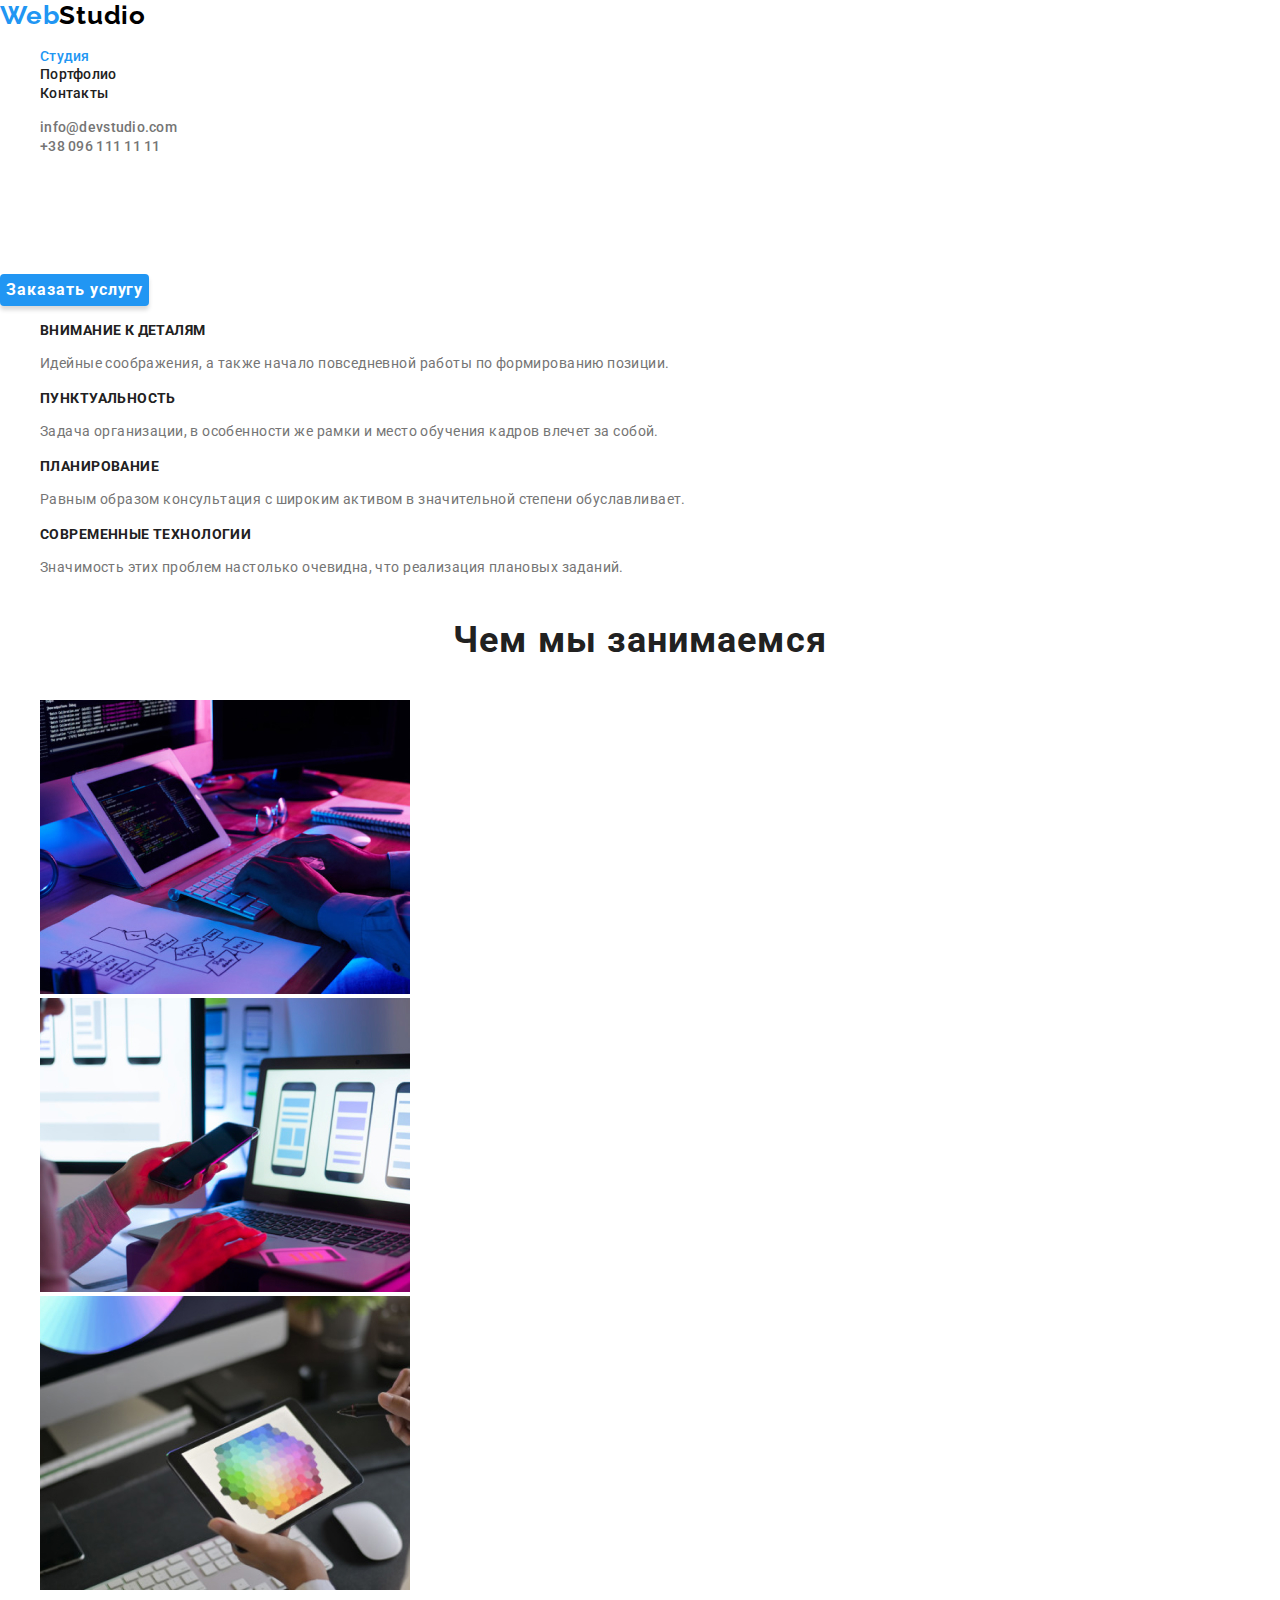
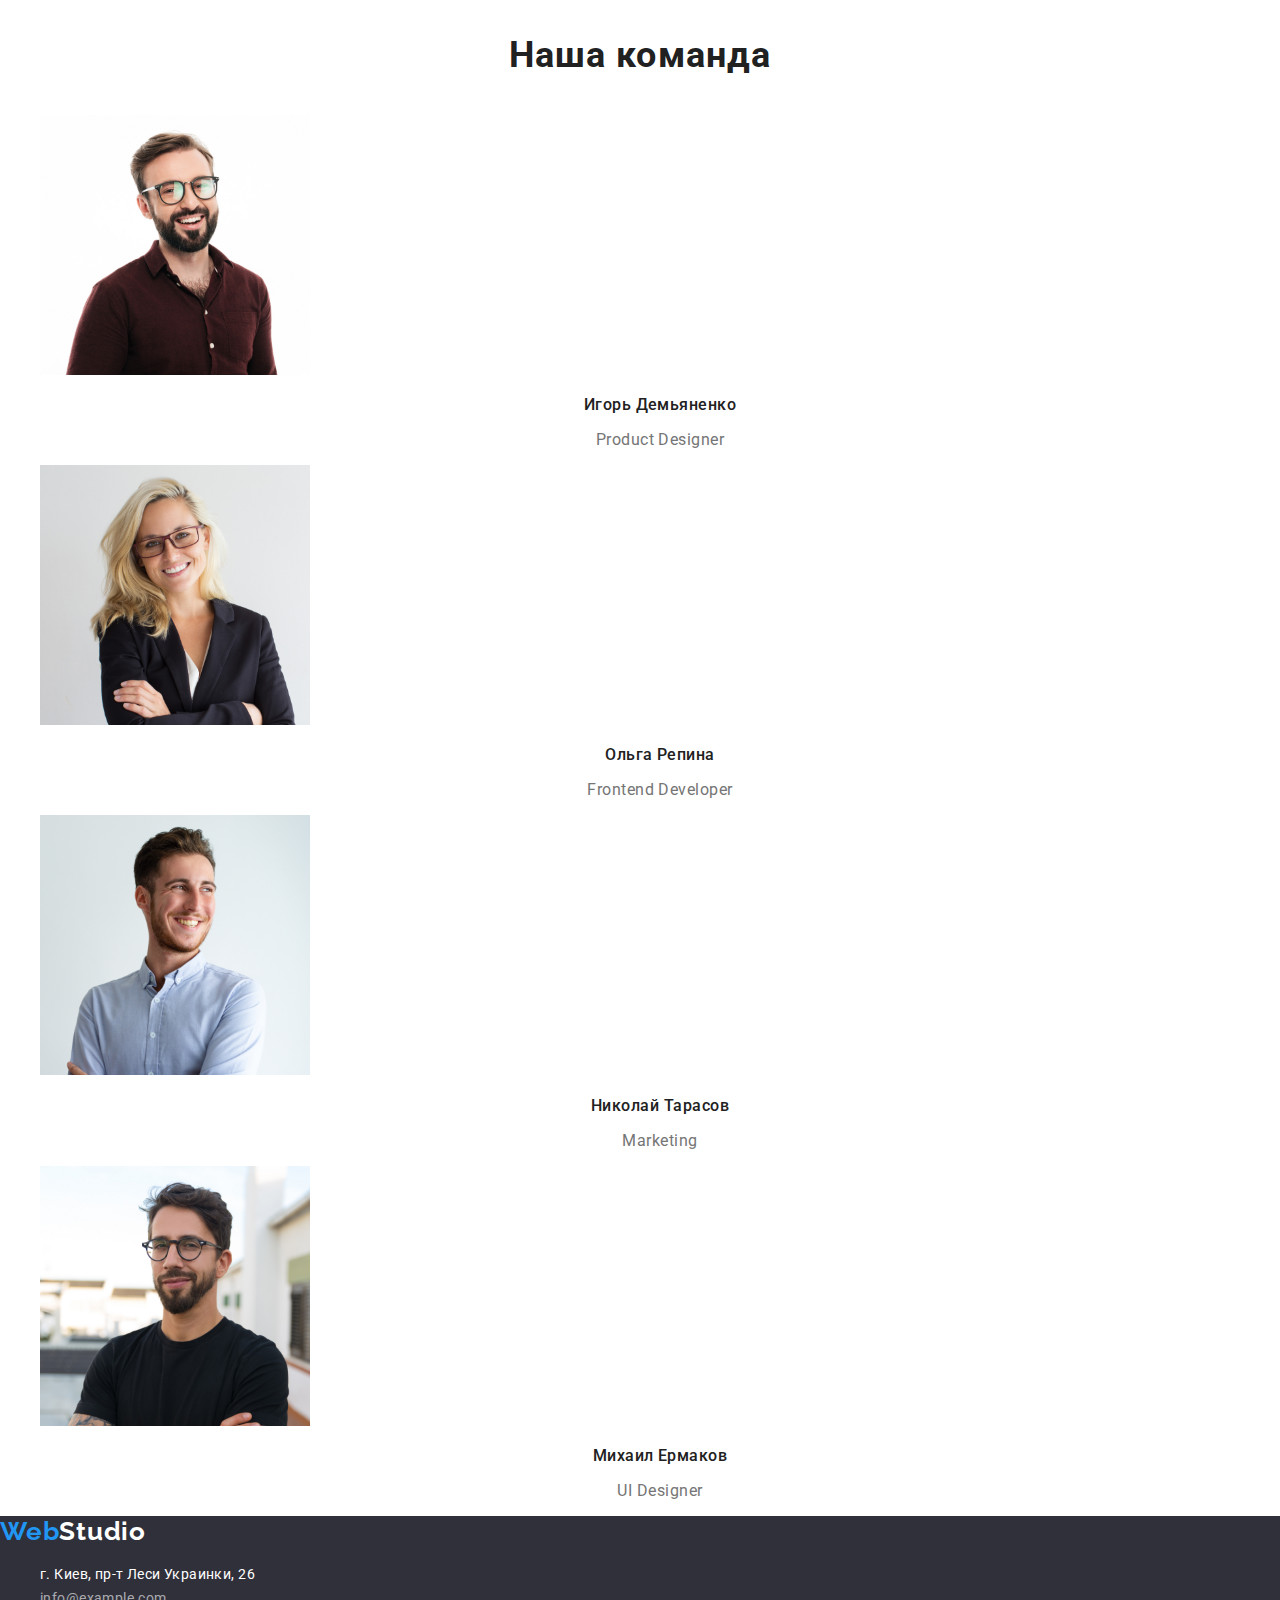
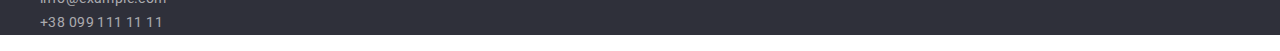
<file: index.html>
<!DOCTYPE html>
<html lang="ru">
  <head>
    <meta charset="UTF-8" />
    <meta name="viewport" content="width=device-width, initial-scale=1.0" />
    <title>WebStudio</title>
    <link rel="stylesheet" href="https://cdnjs.cloudflare.com/ajax/libs/modern-normalize/1.0.0/modern-normalize.min.css" />
    <link rel="stylesheet" href="https://fonts.googleapis.com/css2?family=Raleway:wght@700&family=Roboto:wght@400;500;700;900&display=swap" />
    <link rel="stylesheet" href="./css/styles.css" />
  </head>
  <body>
    <!--*Header-->
    <header class="header">
      <nav class="navigation">
        <a class="link logo" href="./index.html" aria-label="логотип вэб-студии"> Web<span class="logo-header">Studio</span> </a>
        <ul class="list navigation-list">
          <!--!active-page-->
          <li><a id="active-page" class="link navigation-list-link" href="./index.html">Студия</a></li>
          <li><a class="link navigation-list-link" href="./portfolio.html">Портфолио</a></li>
          <li><a class="link navigation-list-link" href="">Контакты</a></li>
        </ul>
      </nav>
      <address class="address">
        <ul class="list">
          <li><a class="link header-address-link" href="mailto:info@devstudio.com">info@devstudio.com</a></li>
          <li><a class="link header-address-link" href="tel:+380961111111">+38 096 111 11 11</a></li>
        </ul>
      </address>
    </header>
    <!--*Main-->
    <main>
      <section class="hero">
        <h1 class="hero-title">Эффективные решения для вашего бизнеса</h1>
        <button type="button" class="btn">Заказать услугу</button>
      </section>

      <section class="benefits">
        <h2 hidden lang="en">Benefits</h2>
        <ul class="list benefits-list">
          <li class="benefits-list-item">
            <h3>Внимание к деталям</h3>
            <p>Идейные соображения, а также начало повседневной работы по формированию позиции.</p>
          </li>
          <li class="benefits-list-item">
            <h3>Пунктуальность</h3>
            <p>Задача организации, в особенности же рамки и место обучения кадров влечет за собой.</p>
          </li>
          <li class="benefits-list-item">
            <h3>Планирование</h3>
            <p>Равным образом консультация с широким активом в значительной степени обуславливает.</p>
          </li>
          <li class="benefits-list-item">
            <h3>Современные технологии</h3>
            <p>Значимость этих проблем настолько очевидна, что реализация плановых заданий.</p>
          </li>
        </ul>
      </section>
      <section class="direction">
        <h2 class="direction-title">Чем мы занимаемся</h2>
        <ul class="list direction-list">
          <li class="direction-list-item">
            <a class="link" href=""><img src="./img/direction_box_1.jpg" alt="верстка сайтов" width="370" height="294" /></a>
          </li>
          <li class="direction-list-item">
            <a class="link" href=""><img src="./img/direction_box_2.jpg" alt="адаптация для мобильних устройств" width="370" height="294" /></a>
          </li>
          <li class="direction-list-item">
            <a class="link" href=""><img src="./img/direction_box_3.jpg" alt="стилизация сайтов" width="370" height="294" /></a>
          </li>
        </ul>
      </section>
      <section class="team">
        <h2 class="team-title">Наша команда</h2>
        <ul class="list team-list">
          <li class="team-list-item">
            <img class="team-list-item-img" src="./img/ihor.jpg" alt="Игорь Демьяненко" width="270" height="260" />
            <h3 class="team-list-item-name">Игорь Демьяненко</h3>
            <p class="team-list-item-spec" lang="en">Product Designer</p>
          </li>
          <li class="team-list-item">
            <img class="team-list-item-img" src="./img/olha.jpg" alt="Ольга Репина" width="270" height="260" />
            <h3 class="team-list-item-name">Ольга Репина</h3>
            <p class="team-list-item-spec" lang="en">Frontend Developer</p>
          </li>
          <li class="team-list-item">
            <img class="team-list-item-img" src="./img/nik.jpg" alt="Николай Тарасов" width="270" height="260" />
            <h3 class="team-list-item-name">Николай Тарасов</h3>
            <p class="team-list-item-spec" lang="en">Marketing</p>
          </li>
          <li class="team-list-item">
            <img class="team-list-item-img" src="./img/michael.jpg" alt="Михаил Ермаков" width="270" height="260" />
            <h3 class="team-list-item-name">Михаил Ермаков</h3>
            <p class="team-list-item-spec" lang="en">UI Designer</p>
          </li>
        </ul>
      </section>
    </main>
    <!--*Footer-->
    <footer class="footer">
      <a class="link logo" href="./index.html" aria-label="логотип вэб-студии в подвале"> Web<span class="logo-footer">Studio</span></a>
      <address class="address">
        <ul class="list footer-address-list">
          <li class="footer-address-list-item">
            <a class="link footer-address-list-link" title="location" href="https://goo.gl/maps/NjPyz8HKWmnRatQq9" target="blank"
              >г. Киев, пр-т Леси Украинки, 26
            </a>
          </li>
          <li class="footer-address-list-item">
            <a class="link footer-address-list-link" href="mailto:info@example.com">info@example.com</a>
          </li>
          <li class="footer-address-list-item">
            <a class="link footer-address-list-link" href="tel:+380991111111">+38 099 111 11 11</a>
          </li>
        </ul>
      </address>
    </footer>
  </body>
</html>
</file>
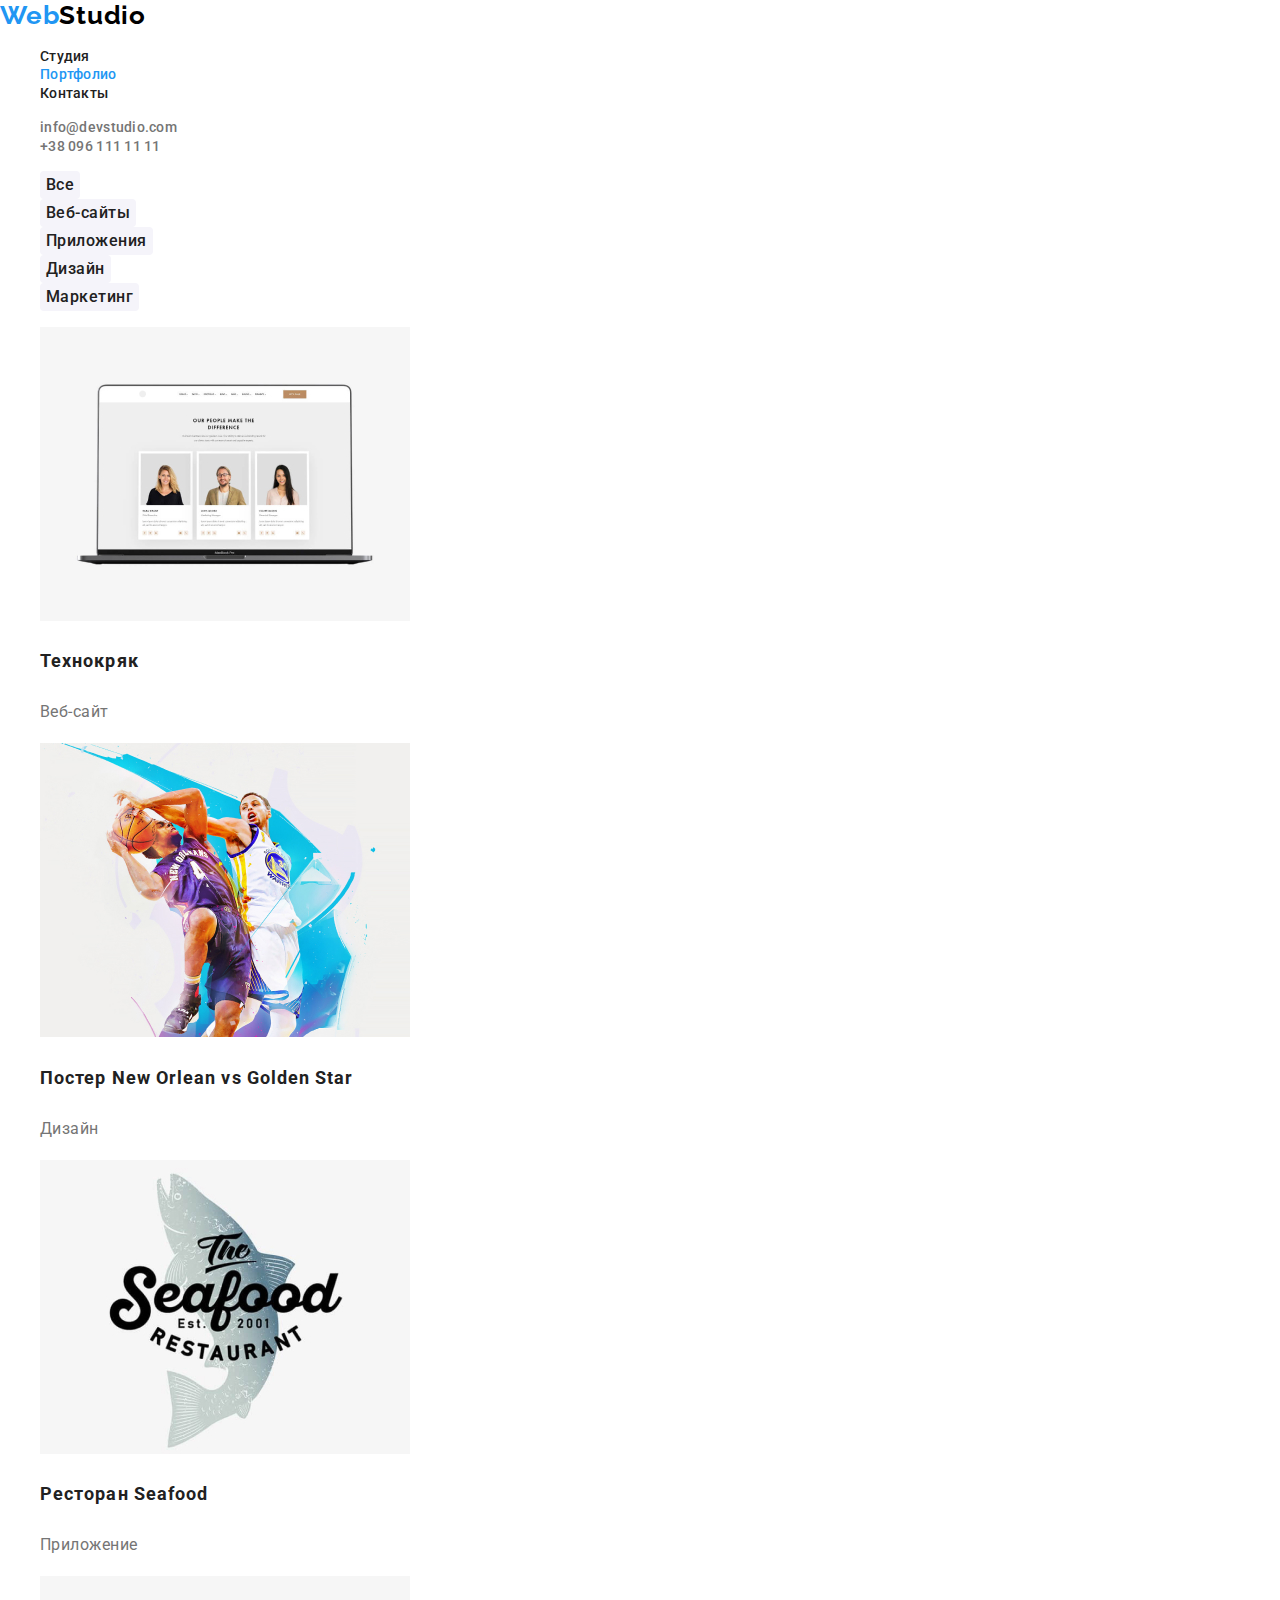
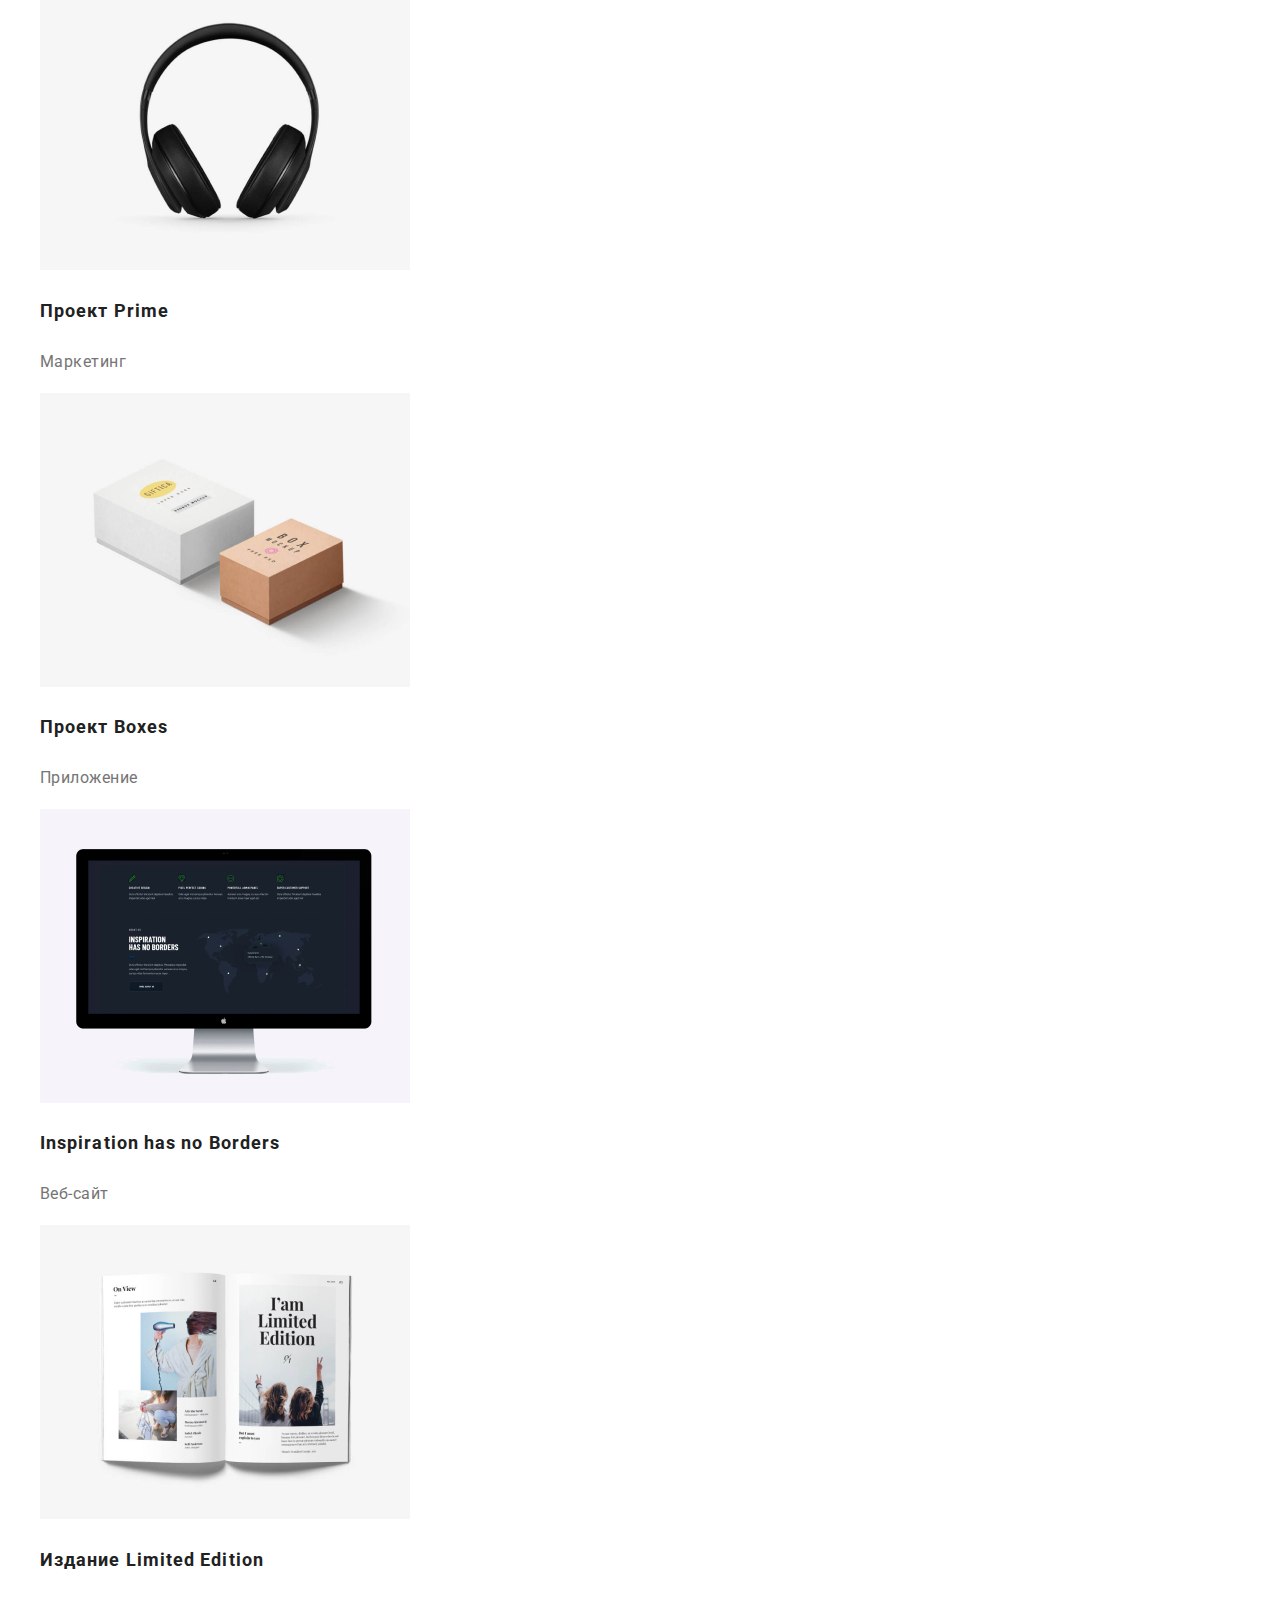
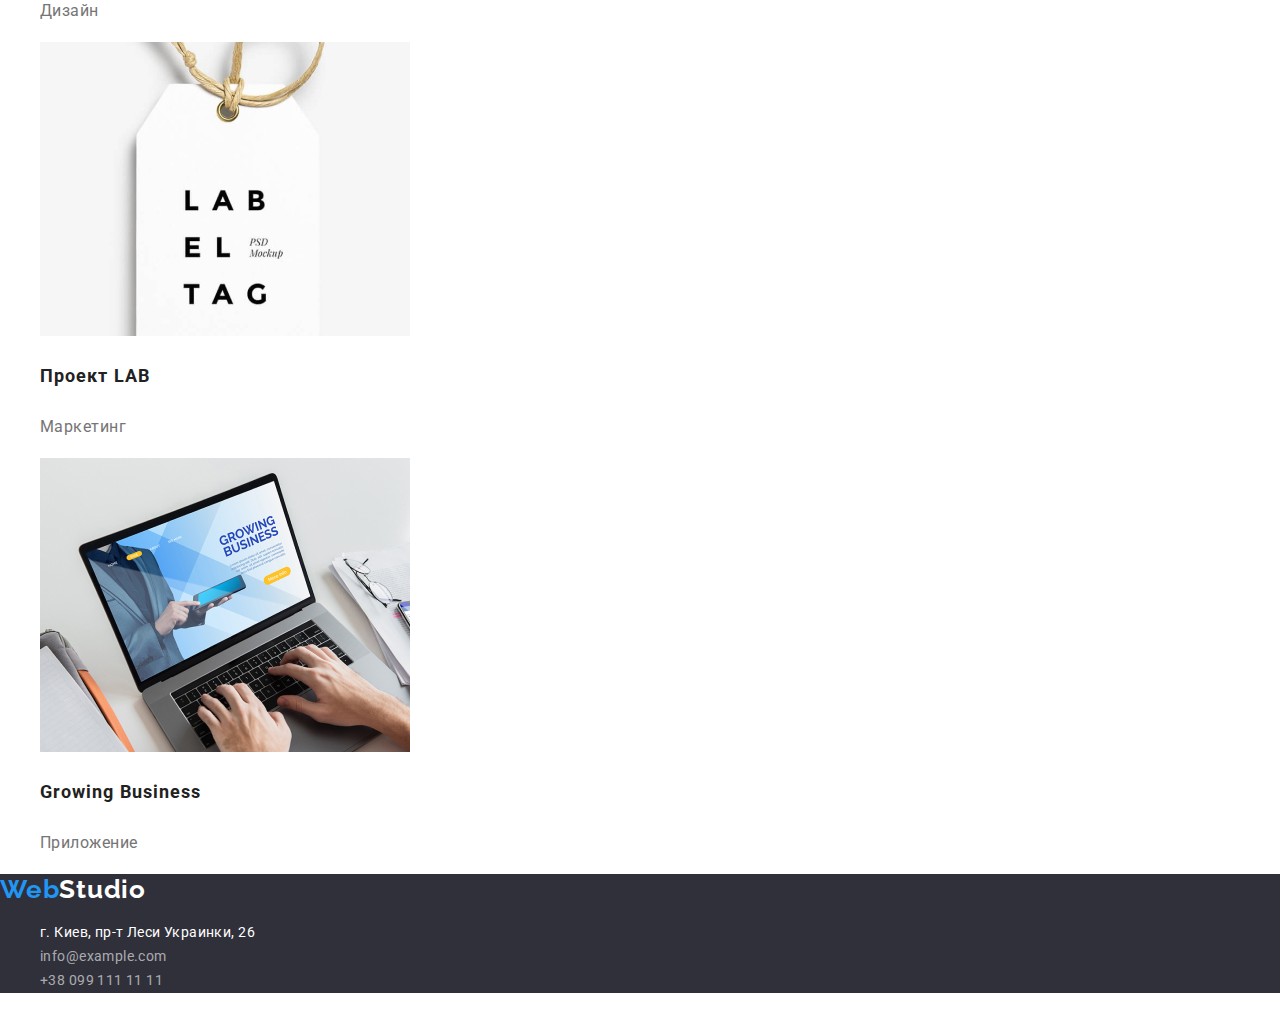
<file: portfolio.html>
<!DOCTYPE html>
<html lang="ru">
  <head>
    <meta charset="UTF-8" />
    <meta name="viewport" content="width=device-width, initial-scale=1.0" />
    <title>WebStudio-Portfolio</title>
    <link rel="stylesheet" href="https://cdnjs.cloudflare.com/ajax/libs/modern-normalize/1.0.0/modern-normalize.min.css" />
    <link rel="stylesheet" href="https://fonts.googleapis.com/css2?family=Raleway:wght@700&family=Roboto:wght@400;500;700;900&display=swap" />
    <link rel="stylesheet" href="./css/styles.css" />
  </head>
  <body>
    <!--*Header-->
    <header class="header">
      <nav class="navigation">
        <a class="link logo" href="./index.html" aria-label="логотип вэб-студии"> Web<span class="logo-header">Studio</span> </a>
        <ul class="list navigation-list">
          <li><a class="link navigation-list-link" href="./index.html">Студия</a></li>
          <!--!active-page-->
          <li><a id="active-page" class="link navigation-list-link" href="./portfolio.html">Портфолио</a></li>
          <li><a class="link navigation-list-link" href="">Контакты</a></li>
        </ul>
      </nav>
      <address class="address">
        <ul class="list">
          <li><a class="link header-address-link" href="mailto:info@devstudio.com">info@devstudio.com</a></li>
          <li><a class="link header-address-link" href="tel:+380961111111">+38 096 111 11 11</a></li>
        </ul>
      </address>
    </header>
    <!--*Main-->
    <main>
      <section class="portfolio">
        <h1 hidden>Работы студии</h1>
        <ul class="list portfolio-filter">
          <li class="portfolio-filter-item">
            <button type="button" class="portfolio-filter-item-btn">Все</button>
          </li>
          <li class="portfolio-filter-item">
            <button type="button" class="portfolio-filter-item-btn">Веб-сайты</button>
          </li>
          <li class="portfolio-filter-item">
            <button type="button" class="portfolio-filter-item-btn">Приложения</button>
          </li>
          <li class="portfolio-filter-item">
            <button type="button" class="portfolio-filter-item-btn">Дизайн</button>
          </li>
          <li class="portfolio-filter-item">
            <button type="button" class="portfolio-filter-item-btn">Маркетинг</button>
          </li>
        </ul>

        <ul class="list portfolio-list">
          <li class="portfolio-list-item">
            <a class="link" href="">
              <img class="portfolio-list-item-img" src="./img/portfolio/techkriak.jpg" alt="сайт Технокряк" width="370" height="294" />
              <h3 class="portfolio-list-item-title">Технокряк</h3>
            </a>
            <p>Веб-сайт</p>
          </li>
          <li class="portfolio-list-item">
            <a class="link" href="">
              <img
                class="portfolio-list-item-img"
                src="./img/portfolio/new_orlean.jpg"
                alt="дизайн постера New Orlean vs Golden Star"
                width="370"
                height="294"
              />
              <h3 class="portfolio-list-item-title">Постер <span lang="en">New Orlean vs Golden Star</span></h3>
            </a>
            <p>Дизайн</p>
          </li>
          <li class="portfolio-list-item">
            <a class="link" href="">
              <img
                class="portfolio-list-item-img"
                src="./img/portfolio/seafood.jpg"
                alt="приложение для ресторана Seafood"
                width="370"
                height="294"
              />
              <h3 class="portfolio-list-item-title">Ресторан <span lang="en">Seafood</span></h3>
            </a>
            <p>Приложение</p>
          </li>
          <li class="portfolio-list-item">
            <a class="link" href="">
              <img class="portfolio-list-item-img" src="./img/portfolio/prime.jpg" alt="проект Prime" width="370" height="294" />
              <h3 class="portfolio-list-item-title">Проект <span lang="en">Prime</span></h3>
            </a>
            <p>Маркетинг</p>
          </li>
          <li class="portfolio-list-item">
            <a class="link" href="">
              <img class="portfolio-list-item-img" src="./img/portfolio/boxes.jpg" alt="приложение для проекта Boxes" width="370" height="294" />
              <h3 class="portfolio-list-item-title">Проект <span lang="en">Boxes</span></h3>
            </a>
            <p>Приложение</p>
          </li>
          <li class="portfolio-list-item">
            <a class="link" href="">
              <img
                class="portfolio-list-item-img"
                src="./img/portfolio/no_borders.jpg"
                alt="веб-сайт Inspiration has no Borders"
                width="370"
                height="294"
              />
              <h3 class="portfolio-list-item-title" lang="en">Inspiration has no Borders</h3>
            </a>
            <p>Веб-сайт</p>
          </li>
          <li class="portfolio-list-item">
            <a class="link" href="">
              <img
                class="portfolio-list-item-img"
                src="./img/portfolio/limited.jpg"
                alt="дизайн для издания Limited Edition"
                width="370"
                height="294"
              />
              <h3 class="portfolio-list-item-title">Издание <span lang="en">Limited Edition</span></h3>
            </a>
            <p>Дизайн</p>
          </li>
          <li class="portfolio-list-item">
            <a class="link" href="">
              <img class="portfolio-list-item-img" src="./img/portfolio/lab.jpg" alt="проект LAB" width="370" height="294" />
              <h3 class="portfolio-list-item-title">Проект <span lang="en">LAB</span></h3>
            </a>
            <p>Маркетинг</p>
          </li>
          <li class="portfolio-list-item">
            <a class="link" href="">
              <img
                class="portfolio-list-item-img"
                src="./img/portfolio/grow_business.jpg"
                alt="приложение Growing Business"
                width="370"
                height="294"
              />
              <h3 class="portfolio-list-item-title" lang="en">Growing Business</h3>
            </a>
            <p>Приложение</p>
          </li>
        </ul>
      </section>
    </main>
    <!--*Footer-->
    <footer class="footer">
      <a class="link logo" href="./index.html" aria-label="логотип вэб-студии в подвале"> Web<span class="logo-footer">Studio</span></a>
      <address class="address">
        <ul class="list footer-address-list">
          <li class="footer-address-list-item">
            <a class="link footer-address-list-link" title="location" href="https://goo.gl/maps/NjPyz8HKWmnRatQq9" target="blank"
              >г. Киев, пр-т Леси Украинки, 26
            </a>
          </li>
          <li class="footer-address-list-item">
            <a class="link footer-address-list-link" href="mailto:info@example.com">info@example.com</a>
          </li>
          <li class="footer-address-list-item">
            <a class="link footer-address-list-link" href="tel:+380991111111">+38 099 111 11 11</a>
          </li>
        </ul>
      </address>
    </footer>
  </body>
</html>
</file>
<file: css/styles.css>
:root {
  --logo-font: 'Raleway', sans-serif;
  --basic-font: 'Roboto', sans-serif;
  --basic-text-color: rgb(33, 33, 33); /*#212121*/
  --description-text-color: rgb(117, 117, 117); /*#757575*/
  --accent-text-color: rgb(33, 150, 243); /*#2196F3*/
}

body {
  font-family: var(--basic-font);
  font-style: normal;
}

.list {
  list-style: none;
}

.link {
  text-decoration: none;
}

.address {
  font-style: normal;
}

.header {
  background-color: rgb(255, 255, 255);
}

.logo {
  font-family: var(--logo-font);
  font-weight: 700;
  font-size: 26px;
  line-height: 1.192;
  letter-spacing: 0.03em;
  color: var(--accent-text-color);
}

.logo .logo-header {
  color: rgb(0, 0, 0);
}

.logo .logo-footer {
  color: rgb(255, 255, 255);
}

#active-page {
  color: var(--accent-text-color);
}

.navigation-list-link {
  font-weight: 500;
  font-size: 14px;
  line-height: 1.143;
  letter-spacing: 0.02em;
  color: var(--basic-text-color);
}

.header-address-link {
  font-weight: 500;
  font-size: 14px;
  line-height: 1.143;
  letter-spacing: 0.02em;
  color: var(--description-text-color);
}

.navigation-list-link:hover,
.navigation-list-link:focus,
.header-address-link:hover,
.header-address-link:focus {
  font-weight: 500;
  font-size: 14px;
  line-height: 1.143;
  letter-spacing: 0.02em;
  color: var(--accent-text-color);
}

.hero-title {
  font-weight: 900;
  font-size: 44px;
  line-height: 1.364;
  text-align: center;
  letter-spacing: 0.06em;
  text-transform: uppercase;
  color: rgb(255, 255, 255);
}

.btn {
  font-weight: 700;
  font-size: 16px;
  line-height: 1.875;
  display: flex;
  align-items: center;
  text-align: center;
  letter-spacing: 0.06em;
  color: rgb(255, 255, 255);
  background: var(--accent-text-color);
  box-shadow: 0px 4px 4px rgba(0, 0, 0, 0.15);
  border-radius: 4px;
  border-style: none;
  outline-style: none;
}

.benefits-list-item > h3 {
  font-weight: 700;
  font-size: 14px;
  line-height: 1.143;
  letter-spacing: 0.03em;
  text-transform: uppercase;
  color: var(--basic-text-color);
}

.benefits-list-item > p {
  font-weight: normal;
  font-size: 14px;
  line-height: 1.714;
  letter-spacing: 0.03em;
  color: var(--description-text-color);
}

.direction-title,
.team-title {
  font-weight: 700;
  font-size: 36px;
  line-height: 1.667;
  text-align: center;
  letter-spacing: 0.03em;
  color: var(--basic-text-color);
}

.team-list-item-name {
  font-weight: 500;
  font-size: 16px;
  line-height: 1.188;
  text-align: center;
  letter-spacing: 0.03em;
  color: var(--basic-text-color);
}

.team-list-item-spec {
  font-weight: 400;
  font-size: 16px;
  line-height: 1.188;
  text-align: center;
  letter-spacing: 0.03em;
  color: var(--description-text-color);
}

.footer-address-list-link {
  font-weight: 400;
  font-size: 14px;
  line-height: 1.714;
  letter-spacing: 0.03em;
  color: rgba(255, 255, 255, 0.6);
}

.footer a[title='location'] {
  color: rgb(255, 255, 255);
}

.footer {
  background-color: rgb(47, 48, 58);
}

.portfolio-filter-item-btn {
  font-weight: 500;
  font-size: 16px;
  line-height: 1.625;
  text-align: center;
  letter-spacing: 0.03em;
  color: var(--basic-text-color);
  background-color: rgb(245, 244, 250);
  border-radius: 4px;
  border-style: none;
}

.portfolio-filter-item-btn:hover,
.portfolio-filter-item-btn:focus {
  color: rgb(255, 255, 255);
  background-color: rgb(33, 150, 243);
  box-shadow: 0px 3px 1px rgba(0, 0, 0, 0.1), 0px 1px 2px rgba(0, 0, 0, 0.08), 0px 2px 2px rgba(0, 0, 0, 0.12);
  outline-style: none;
}

.portfolio-list-item-title {
  font-weight: 700;
  font-size: 18px;
  line-height: 2;
  letter-spacing: 0.06em;
  color: var(--basic-text-color);
}

.portfolio-list-item > p {
  font-weight: 400;
  font-size: 16px;
  line-height: 1.875;
  letter-spacing: 0.03em;
  color: var(--description-text-color);
}
</file>
